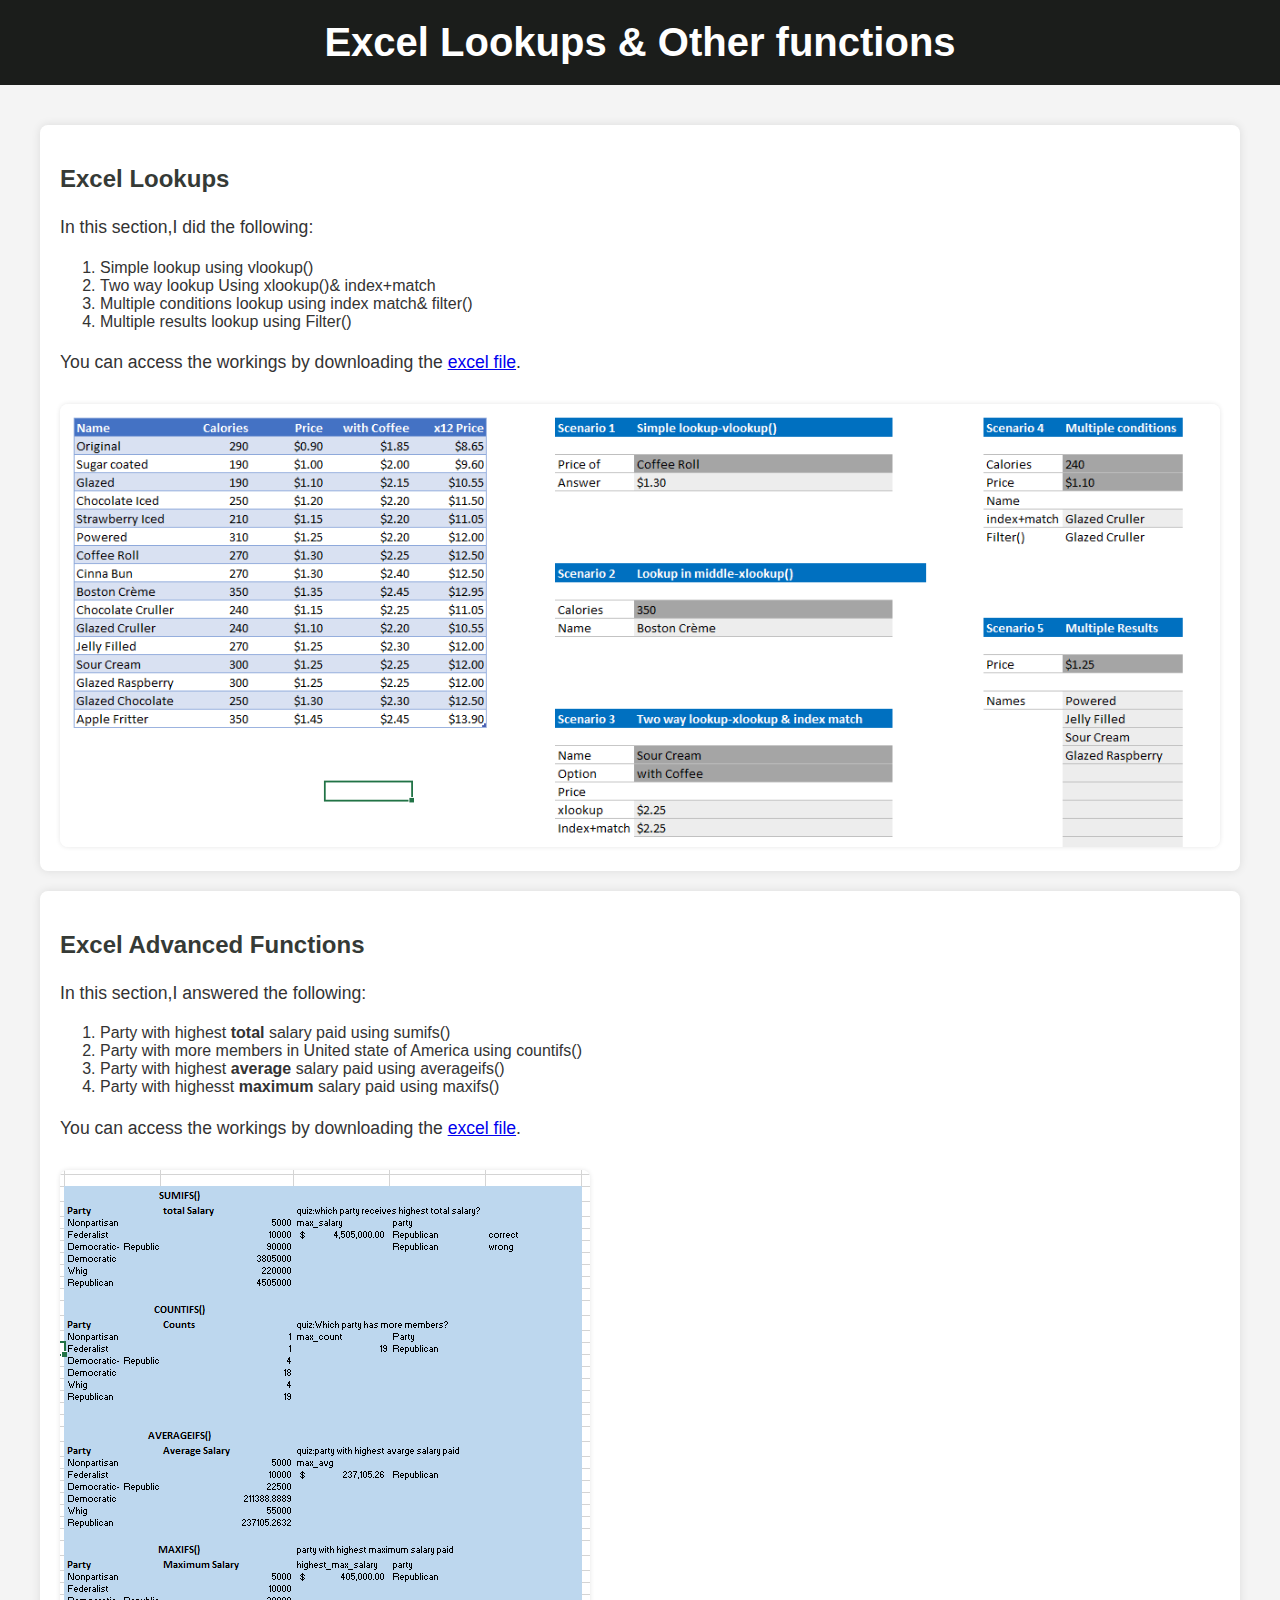
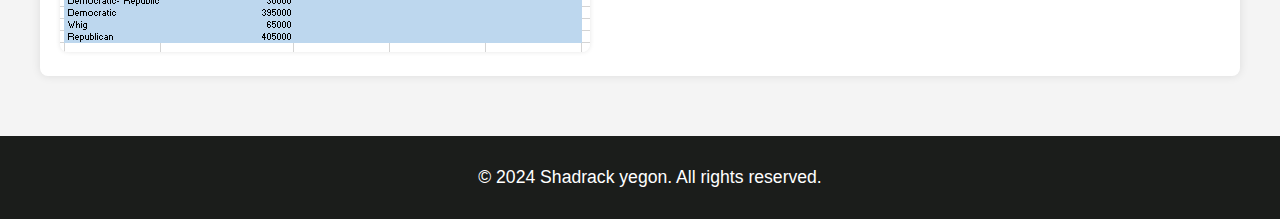
<file: excel_func.html>
<!DOCTYPE html>
<html lang="en">
<head>
    <meta charset="UTF-8">
    <meta name="viewport" content="width=device-width, initial-scale=1.0">
    <title>Excel Functions</title>
    <link rel="stylesheet" href="assets/css/excel_func.css">
</head>
<body>
    <header>
        <h1>Excel Lookups & Other functions</h1>
    </header>

    <main>
        <!-- Sales Dashboard 1 -->
        <section class="dashboard">
            <h2>Excel Lookups</h2>
            <p>
                In this section,I did the following:
            <ol>
                <li>
                    Simple lookup using vlookup()
                </li>
    <li>Two way lookup Using xlookup()& index+match</li>
    <li>Multiple conditions lookup using  index match& filter()</li>
    <li>Multiple results lookup using Filter()</li>
            </ol></P> 
            <p>You can access the workings by downloading  the
                 <a href="https://github.com/Kimtaiyegon/PortfolioProject/raw/main/1_excel%20project1/best-lookup.xlsx" target="_blank">excel file</a>.<div class=""></div>
            <img src="images/Lookup functions.PNG" alt="Excel lookups">
        </section>

        <section class="dashboard">
            <h2>Excel Advanced Functions</h2>
            <p>
                In this section,I answered the following:
            <ol>
                <li>Party with highest <b>total</b> salary paid using sumifs()</li>
                <li>Party with more members in United state of America using countifs()</li>
                <li>Party with highest  <b>average</b> salary paid using averageifs()</li> 
                <li>Party with highesst <b>maximum</b> salary paid using maxifs()</li>
            </ol></P> 
            <p>You can access the workings by downloading  the
                 <a href="https://github.com/Kimtaiyegon/PortfolioProject/raw/main/1_excel%20project1/Excel%20functions1.xlsx" target="_blank">excel file</a>.<div class=""></div>
            <img src="images/excel func.PNG" alt="Excel lookups">
        </section>
        <!-- Sales Dashboard 3 
        <section class="dashboard">
            <h2>Regional Sales Analysis</h2>
            <p>
                This dashboard offers an in-depth analysis of sales by region, allowing stakeholders to compare performance across different geographical areas. Key metrics include regional revenue, growth rates, and market penetration, providing valuable insights for regional strategy development.
            </p>
            <img src="sales_dashboard3.png" alt="Regional Sales Analysis">
        </section>

        <!-- Sales Dashboard 4 
        <section class="dashboard">
            <h2>Sales Forecasting Dashboard</h2>
            <p>
                This dashboard presents sales forecasts based on historical data and predictive analytics. It includes metrics such as projected revenue, expected growth rates, and potential market changes, helping the company plan for future sales performance.
            </p>
            <img src="sales_dashboard4.png" alt="Sales Forecasting Dashboard">
        </section>-->
    </main>

    <footer>
        <p>&copy; 2024 Shadrack yegon. All rights reserved.</p>
    </footer>
</body>
</html>
</file>
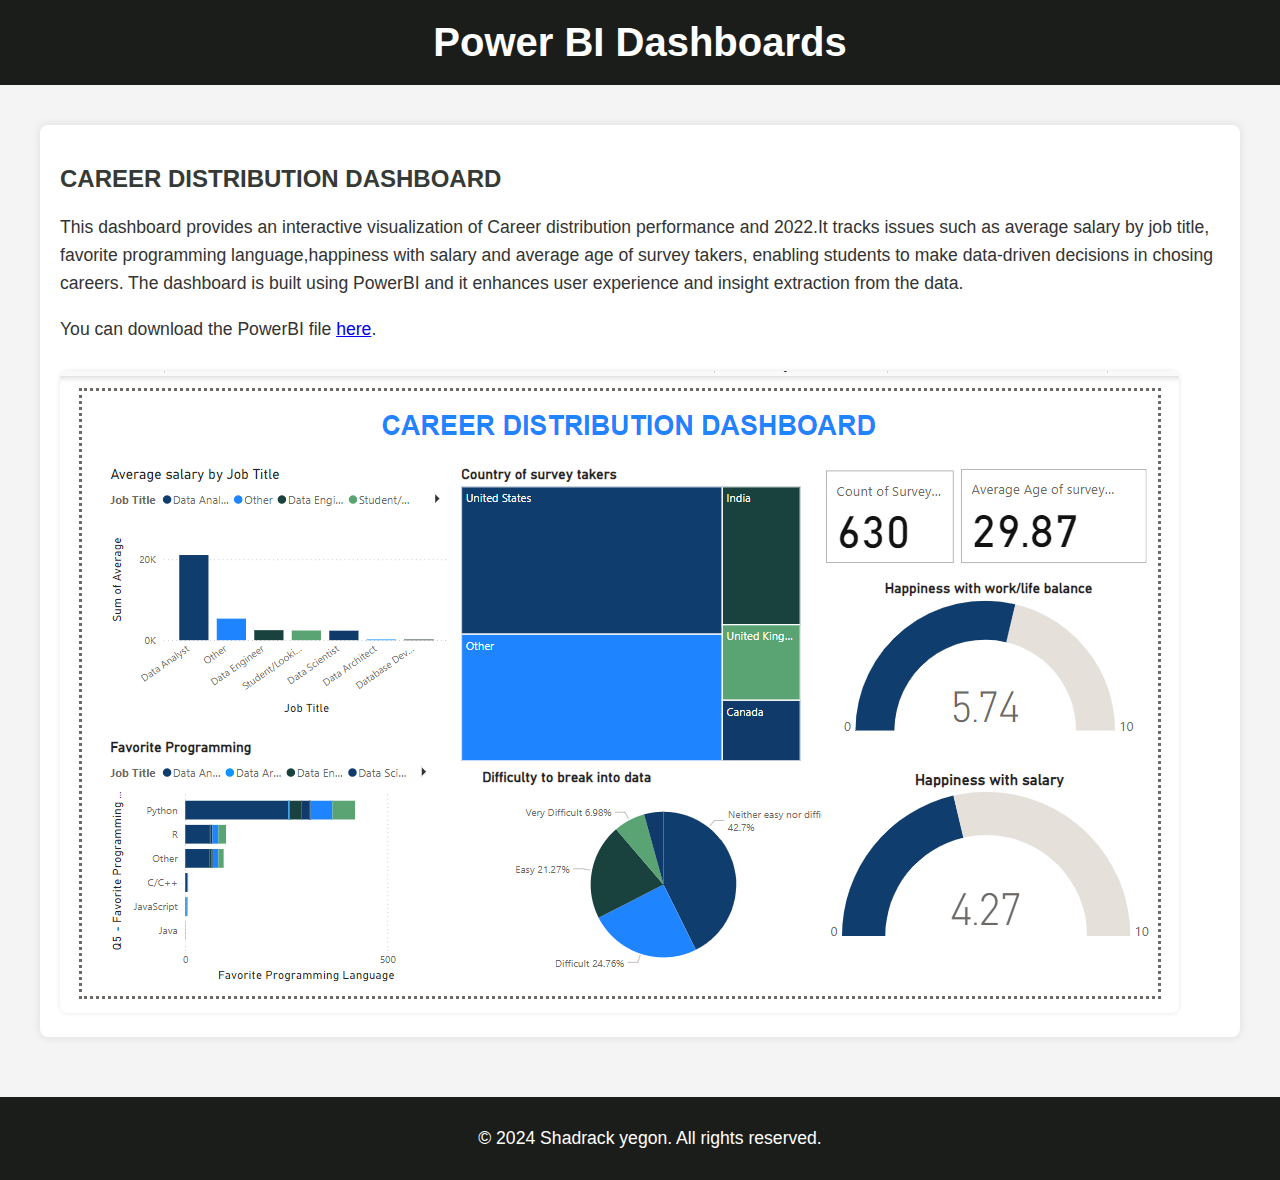
<file: PowerBi.html>
<!DOCTYPE html>
<html lang="en">
<head>
    <meta charset="UTF-8">
    <meta name="viewport" content="width=device-width, initial-scale=1.0">
    <title>PowerBI Dashboards</title>
    <link rel="stylesheet" href="assets/css/powerbi.css">
</head>
<body>
    <header>
        <h1>Power BI Dashboards</h1>
    </header>

    <main>
        <!-- Career distribution Dashboard 1 -->
        <section class="dashboard">
            <h2>CAREER DISTRIBUTION DASHBOARD</h2>
            <p>
                This dashboard provides an interactive visualization of
                Career distribution performance  and 2022.It tracks issues such as
                average salary by job title, favorite programming language,happiness with salary
                
                and 
               average age of survey takers,
                    enabling students to make data-driven decisions in chosing careers. 
                    The dashboard is built using PowerBI and it  enhances user experience and insight extraction from the data.</P> 
            <p>You can download the PowerBI file 
                 <a href="https://github.com/Kimtaiyegon/PortfolioProject/raw/main/4_Power%20BI%20project/powerbi%20project.pbix" target="_blank">here</a>.</p>
            <img src="images/powerbi dashboard.png" alt="Sales Dashboard 1">
        </section>

        <!-- Sales Dashboard 2 
        <section class="dashboard">
            <h2>Bike Sales Dashboard</h2>
            <p>
                This dashboard showcases the performance of Bike sales.
                 It highlights key metrics such as Income per purchase,customer commute distance, and customer age group. 
                 The dashboard is designed to provide insights into Sales trends and identify opportunities for product optimization.
            </p>
            <p>You can open it by downloading  the
                <a href="https://github.com/Kimtaiyegon/PortfolioProject/raw/main/1_excel%20project1/BIKE%20SALES%20DASHBOARD.xlsx" target="_blank">excel file</a> or <br> by viewing the
                 <a href="https://github.com/Kimtaiyegon/PortfolioProject/blob/main/1_excel%20project1/BIKE%20SALES%20DASH.PNG?raw=true" target="=_blank">image</a> below.</p>

            <img src="https://github.com/Kimtaiyegon/PortfolioProject/blob/main/1_excel%20project1/BIKE%20SALES%20DASH.PNG?raw=true" alt="Product Performance Dashboard">
        </section>

        <!-- Sales Dashboard 3 
        <section class="dashboard">
            <h2>Regional Sales Analysis</h2>
            <p>
                This dashboard offers an in-depth analysis of sales by region, allowing stakeholders to compare performance across different geographical areas. Key metrics include regional revenue, growth rates, and market penetration, providing valuable insights for regional strategy development.
            </p>
            <img src="sales_dashboard3.png" alt="Regional Sales Analysis">
        </section>

        <!-- Sales Dashboard 4 
        <section class="dashboard">
            <h2>Sales Forecasting Dashboard</h2>
            <p>
                This dashboard presents sales forecasts based on historical data and predictive analytics. It includes metrics such as projected revenue, expected growth rates, and potential market changes, helping the company plan for future sales performance.
            </p>
            <img src="sales_dashboard4.png" alt="Sales Forecasting Dashboard">
        </section>-->
    
    </main>

    <footer>
        <p>&copy; 2024 Shadrack yegon. All rights reserved.</p>
    </footer>
</body>
</html>
</file>
<file: assets/css/excel_func.css>
body {
    font-family: Arial, sans-serif;
    margin: 0;
    padding: 0;
    background-color: #f4f4f4;
    color: #333;
}

header {
    background-color: #1b1d1b;
    color: white;
    padding: 20px;
    text-align: center;
}

h1 {
    margin: 0;
    font-size: 2.5em;
}

main {
    max-width: 1200px;
    margin: 20px auto;
    padding: 20px;
}

.dashboard {
    background-color: white;
    margin-bottom: 20px;
    padding: 20px;
    border-radius: 8px;
    box-shadow: 0 0 10px rgba(0, 0, 0, 0.1);
}

h2 {
    color: #353a36;
}

p {
    font-size: 1.1em;
    line-height: 1.6;
}

img {
    max-width: 100%;
    height: auto;
    margin-top: 10px;
    border-radius: 8px;
    box-shadow: 0 0 5px rgba(0, 0, 0, 0.1);
}

footer {
    background-color: #1b1d1b;
    color: white;
    text-align: center;
    padding: 10px;
    position: relative;
    bottom: 0;
    width: 100%;
}
</file>
<file: assets/css/powerbi.css>
body {
    font-family: Arial, sans-serif;
    margin: 0;
    padding: 0;
    background-color: #f4f4f4;
    color: #333;
}

header {
    background-color: #1b1d1b;
    color: white;
    padding: 20px;
    text-align: center;
}

h1 {
    margin: 0;
    font-size: 2.5em;
}

main {
    max-width: 1200px;
    margin: 20px auto;
    padding: 20px;
}

.dashboard {
    background-color: white;
    margin-bottom: 20px;
    padding: 20px;
    border-radius: 8px;
    box-shadow: 0 0 10px rgba(0, 0, 0, 0.1);
}

h2 {
    color: #353a36;
}

p {
    font-size: 1.1em;
    line-height: 1.6;
}

img {
    max-width: 100%;
    height: auto;
    margin-top: 10px;
    border-radius: 8px;
    box-shadow: 0 0 5px rgba(0, 0, 0, 0.1);
}

footer {
    background-color: #1b1d1b;
    color: white;
    text-align: center;
    padding: 10px;
    position: relative;
    bottom: 0;
    width: 100%;
}
</file>
